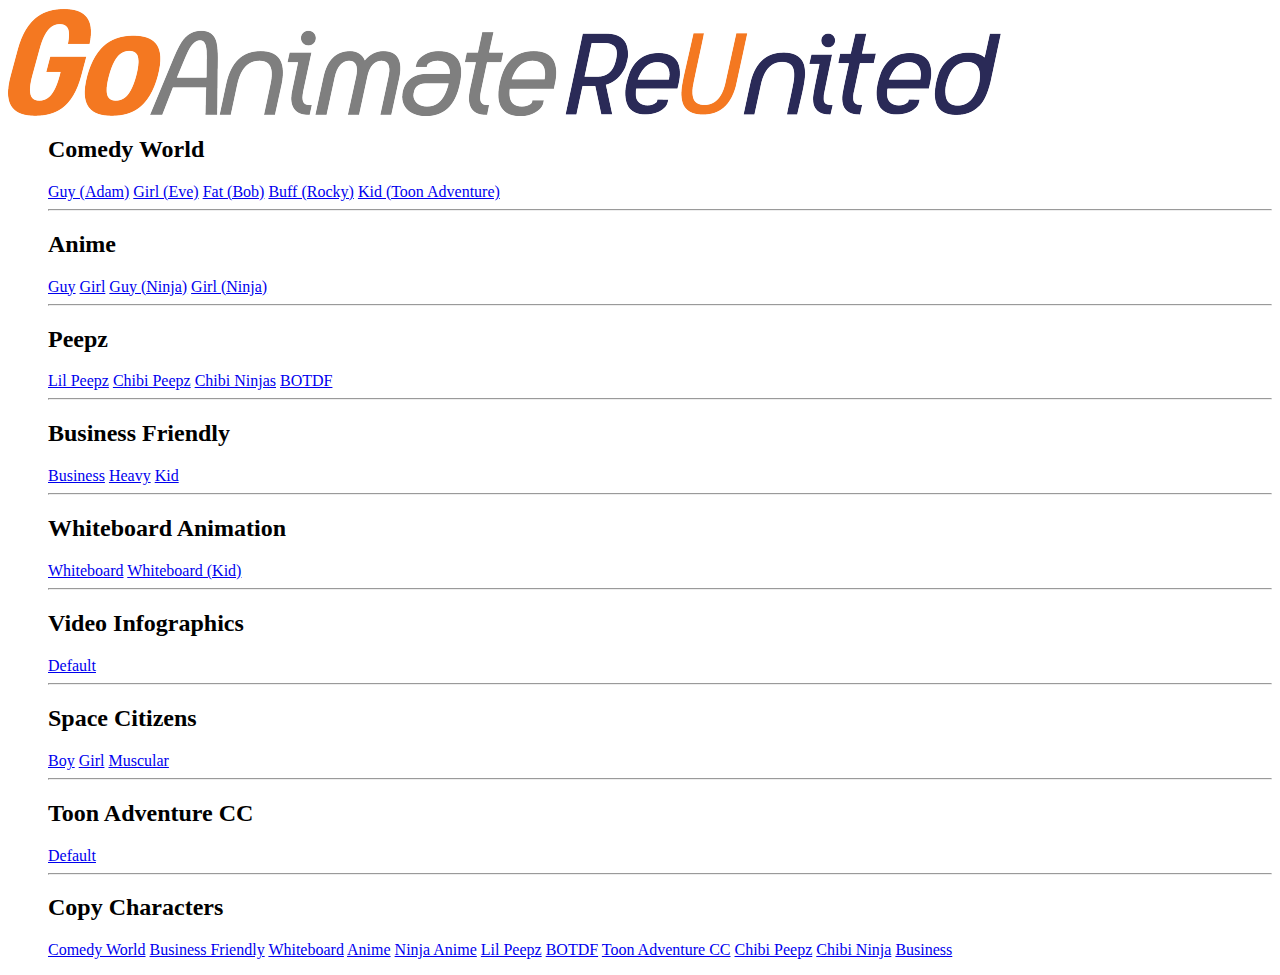
<file: char.html>
<body><div>
		<h1 style="margin:0"><img id="https://web.archive.org/web/20170701063749im_/https://d3v4eglovri8yt.cloudfront.net/static/0a1d2e66927b3065/go/img/business_video/home/logo.png" src="logo.png" alt="GoAnimate"></h1>
		<div id="headbuttons">
			
			<div id="char_dropdown" class="button_small">
				
				<menu>
					<h2>Comedy World</h2>
					<a href="https://josephcrosmanplays532.github.io/goanimate-reunited-assets/cc?themeId=family&amp;bs=adam">Guy (Adam)</a>
					<a href="https://josephcrosmanplays532.github.io/goanimate-reunited-assets/cc?themeId=family&amp;bs=eve">Girl (Eve)</a>
					<a href="https://josephcrosmanplays532.github.io/goanimate-reunited-assets/cc?themeId=family&amp;bs=bob">Fat (Bob)</a>
					<a href="https://josephcrosmanplays532.github.io/goanimate-reunited-assets/cc?themeId=family&amp;bs=rocky">Buff (Rocky)</a>
					<a href="https://josephcrosmanplays532.github.io/goanimate-reunited-assets/cc?themeId=family&amp;bs=kid">Kid (Toon Adventure)</a><hr>
					<h2>Anime</h2>
					<a href="https://josephcrosmanplays532.github.io/goanimate-reunited-assets/cc?themeId=anime&amp;bs=guy">Guy</a>
					<a href="https://josephcrosmanplays532.github.io/goanimate-reunited-assets/cc?themeId=anime&amp;bs=girl">Girl</a>
					<a href="https://josephcrosmanplays532.github.io/goanimate-reunited-assets/cc?themeId=ninjaanime&amp;bs=guy">Guy (Ninja)</a>
					<a href="https://josephcrosmanplays532.github.io/goanimate-reunited-assets/cc?themeId=ninjaanime&amp;bs=girl">Girl (Ninja)</a>
					<hr>
					<h2>Peepz</h2>
					<a href="https://josephcrosmanplays532.github.io/goanimate-reunited-assets/cc?themeId=cc2&amp;bs=default">Lil Peepz</a>
					<a href="https://josephcrosmanplays532.github.io/goanimate-reunited-assets/cc?themeId=chibi&amp;bs=default">Chibi Peepz</a>
					<a href="https://josephcrosmanplays532.github.io/goanimate-reunited-assets/cc?themeId=ninja&amp;bs=default">Chibi Ninjas</a>
					<a href="https://josephcrosmanplays532.github.io/goanimate-reunited-assets/cc?themeId=botdf&amp;bs=default">BOTDF</a><hr>
					<h2>
					Business Friendly</h2>
					<a href="https://josephcrosmanplays532.github.io/goanimate-reunited-assets/cc?themeId=business&amp;bs=default">Business</a>
						<a href="https://josephcrosmanplays532.github.io/goanimate-reunited-assets/cc?themeId=business&amp;bs=heavy">Heavy</a>
						<a href="https://josephcrosmanplays532.github.io/goanimate-reunited-assets/cc?themeId=business&amp;bs=kid">Kid</a>
						
						<hr>
						<h2>Whiteboard Animation</h2>
                                                <a href="https://josephcrosmanplays532.github.io/goanimate-reunited-assets/cc?themeId=whiteboard&amp;bs=default">Whiteboard</a>
                                                <a href="https://josephcrosmanplays532.github.io/goanimate-reunited-assets/cc?themeId=whiteboard&amp;bs=kid">Whiteboard (Kid)</a>
                                                
                                                <hr>
                                                <h2>Video Infographics</h2>
                                                <a href="https://josephcrosmanplays532.github.io/goanimate-reunited-assets/cc?themeId=infographics&amp;bs=infographics">Default</a>
                                                
                                                <hr>
                                                <h2>Space Citizens</h2>
                                                <a href="https://josephcrosmanplays532.github.io/goanimate-reunited-assets/cc?themeId=spacecitizen&amp;bs=guy">Boy</a>
                                                <a href="https://josephcrosmanplays532.github.io/goanimate-reunited-assets/cc?themeId=spacecitizen&amp;bs=girl">Girl</a>
                                                <a href="https://josephcrosmanplays532.github.io/goanimate-reunited-assets/cc?themeId=spacecitizen&amp;bs=muscular_guy">Muscular</a>

                                                <hr>
                                                <h2>Toon Adventure CC</h2>
                                                <a href="https://josephcrosmanplays532.github.io/goanimate-reunited-assets/cc?themeId=cctoonadventure&amp;bs=default">Default</a>

                                                <hr>
                                                <h2>Copy Characters</h2>
						<a href="https://josephcrosmanplays532.github.io/goanimate-reunited-assets/cc?themeId=family&amp;id=IDHERE">Comedy World</a>
						<a href="https://josephcrosmanplays532.github.io/goanimate-reunited-assets/cc?themeId=business&amp;id=IDHERE">Business Friendly</a>
						<a href="https://josephcrosmanplays532.github.io/goanimate-reunited-assets/cc?themeId=whiteboard&amp;bs=default">Whiteboard</a>
						<a href="https://josephcrosmanplays532.github.io/goanimate-reunited-assets/cc?themeId=anime&amp;id=IDHERE">Anime</a>
						<a href="https://josephcrosmanplays532.github.io/goanimate-reunited-assets/cc?themeId=ninjaanime&amp;id=IDHERE">Ninja Anime</a>
						<a href="https://josephcrosmanplays532.github.io/goanimate-reunited-assets/cc?themeId=cc2&amp;id=IDHERE">Lil Peepz</a>
						<a href="https://josephcrosmanplays532.github.io/goanimate-reunited-assets/cc?themeId=botdf&amp;id=IDHERE">BOTDF</a>
						<a href="https://josephcrosmanplays532.github.io/goanimate-reunited-assets/cc?themeId=cctoonadventure&amp;id=IDHERE">Toon Adventure CC</a>
						<a href="https://josephcrosmanplays532.github.io/goanimate-reunited-assets/cc?themeId=chibi&amp;id=IDHERE">Chibi Peepz</a>
						<a href="https://josephcrosmanplays532.github.io/goanimate-reunited-assets/cc?themeId=chibi&amp;id=IDHERE">Chibi Ninja</a>
				                <a href="https://josephcrosmanplays532.github.io/goanimate-reunited-assets/cc?themeId=business&amp;bs=default">Business</a></menu>
</div></div></div></body>
</file>
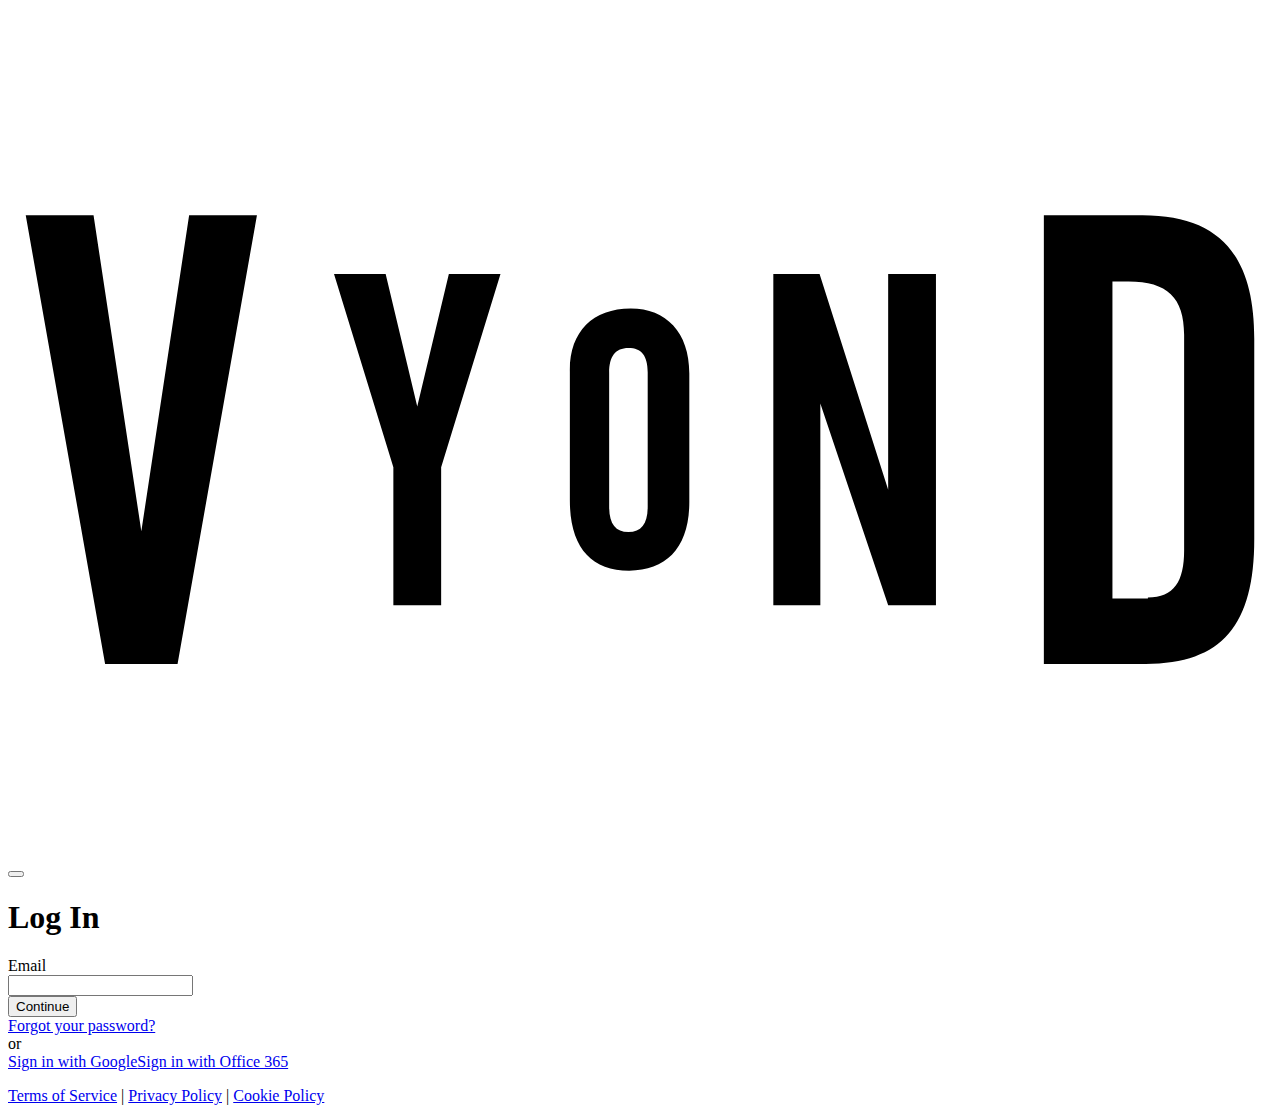
<file: login.html>
<html lang="en"><script type="text/javascript" src="https://pi.pardot.com/pd.js"></script><script type="text/javascript" async="" src="//cdn.tinypass.com/api/tinypass.min.js"></script><script type="text/javascript" async="" src="https://cdn.amplitude.com/libs/amplitude-4.1.1-min.gz.js"></script><script src="https://connect.facebook.net/signals/config/784667875001149?v=2.9.23&amp;r=stable" async=""></script><script async="" src="//connect.facebook.net/en_US/fbevents.js"></script><script type="text/javascript" async="" src="https://snap.licdn.com/li.lms-analytics/insight.min.js"></script><script type="text/javascript" async="" src="//www.googleadservices.com/pagead/conversion_async.js"></script><script type="text/javascript" async="" src="https://www.google-analytics.com/analytics.js"></script><script async="" charset="utf-8" src="//v2.zopim.com/?25HO9pVEASoXaQcS6mgnQCacFk6oEY65" type="text/javascript"></script><script async="" src="https://www.googletagmanager.com/gtm.js?id=GTM-TXV7MD"></script><script type="text/javascript" async="" src="https://ga.vyond.com/ajax/cookie_policy"></script><script type="text/javascript" class="__REQUESTLY__SCRIPT">(function(namespace) {
  window[namespace] = window[namespace] || {};
  window[namespace].responseRules = {};

  let open = XMLHttpRequest.prototype.open;
  XMLHttpRequest.prototype.open = function(method) {
    this.addEventListener('readystatechange', function() {
      if (this.readyState === 4 && window[namespace].responseRules.hasOwnProperty(this.responseURL)) {
        const responseRule = window[namespace].responseRules[this.responseURL];
        const {response, id} = responseRule;
        const responseType = this.responseType;
        let customResponse;

        customResponse = response.type === 'code' ? responseRule.evaluator({
            method,
            url: this.responseURL,
            requestHeaders: this.requestHeaders,
            requestData: this.requestData,
            responseType: this.responseType,
            response: this.response
          }) : response.value;

        Object.defineProperty(this, 'response', {
          get: function () {
            if (response.type === 'static' && responseType === 'json') {
              return JSON.parse(customResponse);
            }
            return customResponse;
          }
        });

        if (responseType === '' || responseType === 'text') {
          Object.defineProperty(this, 'responseText', {
            get: function () {
              return customResponse;
            }
          });
        }

        window.postMessage({
          from: 'requestly',
          type: 'response_rule_applied',
          id
        }, window.location.href);
      }
    }, false);
    open.apply(this, arguments);
  };

  let send = XMLHttpRequest.prototype.send;
  XMLHttpRequest.prototype.send = function(data) {
    this.requestData = data;
    send.apply(this, arguments);
  };

  let setRequestHeader = XMLHttpRequest.prototype.setRequestHeader;
  XMLHttpRequest.prototype.setRequestHeader = function(header, value) {
    this.requestHeaders = this.requestHeaders || {};
    this.requestHeaders[header] = value;
    setRequestHeader.apply(this, arguments);
  }
})('__REQUESTLY__')</script><head><meta charset="utf-8"><meta name="viewport" content="width=device-width,initial-scale=1,shrink-to-fit=no"><meta name="theme-color" content="#000000"><link rel="stylesheet" href="https://d2bm7x1jqouzel.cloudfront.net/fonts/1/sailec.css"><link href="https://d2bm7x1jqouzel.cloudfront.net/frontendPages/css/login.bfc2587b.css" rel="stylesheet"><link rel="shortcut icon" href="/static/favicon.ico"><title>Log in to Vyond</title><style data-styled-components=""></style><style type="text/css">/*---------------------------------------------------------------------------------------
    Backdrop
---------------------------------------------------------------------------------------*/

.tp-backdrop {
    display: none;
    position: fixed;
    top: 0;
    left: 0;
    right: 0;
    bottom: 0;
    background: #121214;
    z-index: 300000;
    opacity: 0;
    transition: opacity .25s linear;
}

.tp-backdrop.tp-active {
    opacity: .9;
}

/*---------------------------------------------------------------------------------------
    Modal container close button
---------------------------------------------------------------------------------------*/

.tp-modal .tp-close.tp-square {
    background: #ccc;
    border-radius: 0;
    border: 0;
    top: 0;
    right: -40px;
}

.tp-modal .tp-close {
    display: none;
    position: absolute;
    top: -20px;
    right: -20px;
    width: 40px;
    height: 40px;
    background: #fff url("data:image/svg+xml,%3Csvg width='11' height='11' fill='none' xmlns='http://www.w3.org/2000/svg'%3E%3Cpath fill-rule='evenodd' clip-rule='evenodd' d='M11 1.368L9.632 0 5.5 4.142 1.368 0 0 1.368 4.142 5.5 0 9.632 1.368 11 5.5 6.858 9.632 11 11 9.632 6.858 5.5 11 1.368z' fill='%23959595'/%3E%3C/svg%3E") center center no-repeat;
    border: none;
    box-shadow: 0 0 10px 0 rgba(28, 37, 68, 0.15);
    outline: none;
    z-index: 300100;
    border-radius: 40px;
    opacity: 0;
    cursor: pointer;
    transform: scale(.25, .25);
    -webkit-appearance: none;
    -moz-appearance: none;
    appearance: none;
}

.tp-modal .tp-close:hover,
.tp-modal .tp-close:focus {
    box-shadow: 0 0 10px 2px rgba(28, 37, 68, 0.15);
}

.tp-modal .tp-close.tp-active {
    display: block;
    opacity: 1;
    transform: scale(1, 1);
}

.tp-modal {
    z-index: 300050;
}

@media screen and (max-width: 650px) {
    .tp-modal .tp-close {
        right: 0;
    }
}


/*---------------------------------------------------------------------------------------
    Modal
---------------------------------------------------------------------------------------*/
.tp-modal .tp-iframe-wrapper.tp-curtain {
    width: 600px;
    height: 480px;
}

.tp-modal-open {
    overflow: hidden !important;
    height: 100vh;
    -webkit-overflow-scrolling: touch;
}

.tp-modal-open.tp-modal-resizing {
    -webkit-overflow-scrolling: auto;
}

/*Bug fix of firefox v57*/
.tp-modal-close {
    overflow: auto;
}

.tp-iframe-wrapper {
    position: relative;
    margin: 50px auto;
    box-shadow: 0 0 10px rgba(0, 0, 0, 0.21);
}

.tp-iframe-wrapper.no-shadow {
  box-shadow: unset;
}

.tp-modal {
    overflow-x: hidden;
    overflow-y: scroll;
    display: none;
    position: fixed;
    top: 0;
    bottom: 0;
    left: 0;
    right: 0;
    transform: translate3d(0, 0, 0);
}

.tp-modal .tp-message {
    font-family: "Graphik Web Regular", Helvetica, Arial, sans-serif;
    padding: 10px;
}

.tp-modal .tp-btn-container {
    padding-left: 10px;
    padding-bottom: 10px;
}

.tp-cxense-placeholder-modal {
    width: 100%;
    background-color: #fff;
    max-width: 912px;
    display: block;
    overflow: hidden;
    height: auto;
    opacity: 1;
}

.tp-widget-placeholder > div::after {
    display: block;
    content: "";
    clear: both;
}

.tp-btn {
    text-decoration: none;
    cursor: pointer;
    padding: 0 18px;
    line-height: 40px;
    border-collapse: separate;
    border-radius: 4px;
    text-align: center;
    vertical-align: middle;
    display: inline-block;
    color: #fff;
    border: none;
    box-shadow: inset 0 -1px 0 rgba(216, 218, 221, 0.0);
    background: #3878D8;
    background-position: bottom;
    text-shadow: none;
    font-family: "Graphik Web Regular", Helvetica, Arial, sans-serif;
    white-space: nowrap;
    outline: 0;
}

.tp-please-wait.tp-active {
    display: block;
    opacity: .9;
    transition: opacity .25s linear;
}

.tp-please-wait {
    position: absolute;
    top: 0;
    left: 0;
    background-color: #999;
    opacity: 0;
    width: 100%;
    height: 100%;
    display: none;
    text-align: center;
    color: #fff;
    font-weight: lighter;
    font-family: "Open Sans", sans-serif;
    font-size: 15px;
}

.tp-please-wait.tp-overlap {
  position: fixed;
  z-index: 300150;
}

.tp-please-wait > .tp-icon {
    width: 46px;
    height: 46px;
    background-image: url('[data-uri]');
    margin: 100px auto 20px auto;
}

.tp-please-wait > .tp-icon.tp-centered {
  margin: 0;
  position: absolute;
  top: 50%;
  left: 50%;
  transform: translate(-50%, -50%);
}

/*---------------------------------------------------------------------------------------
    Close Button
---------------------------------------------------------------------------------------*/

.tp-iframe-wrapper.no-width .tp-close,
.tp-iframe-wrapper.no-height .tp-close,
.tp-modal.no-width .tp-close,
.tp-modal.no-height .tp-close {
    display: none;
}
</style><script type="text/javascript" src="https://v2.zopim.com/w?25HO9pVEASoXaQcS6mgnQCacFk6oEY65"></script><style media="print" class="jx_ui_StyleSheet" __jx__id="___$_2" type="text/css">.zopim { display: none !important }</style><script type="text/javascript" src="https://pi.pardot.com/analytics?ver=3&amp;visitor_id=90348373&amp;visitor_id_sign=21e78b1e7dae98bfdc06094cd881235154186be570aa977755472bd55b4878865d4ae9a2b24130047f1e9f5ce0fc7589e6c549ba&amp;pi_opt_in=&amp;campaign_id=3286&amp;account_id=715453&amp;title=Log%20in%20to%20Vyond&amp;url=https%3A%2F%2Fapp.vyond.com%2Fauth%2Foauth2%2Fauthorize%3Fclient_id%3D0_frontend%26state%3Dt%253Dlogin-token%25253ArKjtaHBUPHkuI8Ir-S640fg80mlOPtm_mxYvN1wdFyOsJsrEPX88GWR0sW1OzNzCskUkpMrJlcXh5h61Am7fpg~~%26scope%3Duser_default%26redirect_uri%3Dhttps%253A%252F%252Fapp.vyond.com%252Fv2%252Flogin%252Fcallback&amp;referrer=https%3A%2F%2Fapp.vyond.com%2F"></script><script type="text/javascript" src="https://think.vyond.com/analytics?conly=true&amp;visitor_id=90348373&amp;visitor_id_sign=21e78b1e7dae98bfdc06094cd881235154186be570aa977755472bd55b4878865d4ae9a2b24130047f1e9f5ce0fc7589e6c549ba&amp;pi_opt_in=&amp;campaign_id=3286&amp;account_id=715453&amp;title=Log%20in%20to%20Vyond&amp;url=https%3A%2F%2Fapp.vyond.com%2Fauth%2Foauth2%2Fauthorize%3Fclient_id%3D0_frontend%26state%3Dt%253Dlogin-token%25253ArKjtaHBUPHkuI8Ir-S640fg80mlOPtm_mxYvN1wdFyOsJsrEPX88GWR0sW1OzNzCskUkpMrJlcXh5h61Am7fpg~~%26scope%3Duser_default%26redirect_uri%3Dhttps%253A%252F%252Fapp.vyond.com%252Fv2%252Flogin%252Fcallback&amp;referrer=https%3A%2F%2Fapp.vyond.com%2F"></script></head><body><div class="zopim" __jx__id="___$_72 ___$_72" data-test-id="ChatWidgetButton" style="margin-top: 0px; margin-right: 0px; margin-bottom: 0px; padding: 0px; border: 0px; background: transparent; overflow: hidden; position: fixed; z-index: 16000002; width: 180px; height: 30px; right: 10px; bottom: 0px; display: none;"><iframe frameborder="0" style="background-color: transparent; vertical-align: text-bottom; position: relative; width: 100%; height: 100%; min-width: 100%; min-height: 100%; max-width: 100%; max-height: 100%; margin: 0px; overflow: hidden; display: block;" src="about:blank" data-test-id="ChatWidgetButton-iframe" title="Zendesk Chat widget button"></iframe></div><div class="zopim" __jx__id="___$_4 ___$_4" data-test-id="ChatWidgetWindow" style="margin-top: 0px; margin-right: 0px; margin-bottom: 0px; padding: 0px; border: 0px; background: transparent; overflow: hidden; position: fixed; z-index: 16000001; right: 10px; bottom: 0px; border-top-left-radius: 5px; border-top-right-radius: 5px; display: none; width: 290px; height: 400px; box-shadow: rgba(0, 0, 0, 0.1) 0px 0px 3px 2px;"><iframe frameborder="0" style="background-color: transparent; vertical-align: text-bottom; position: relative; width: 100%; height: 100%; min-width: 100%; min-height: 100%; max-width: 100%; max-height: 100%; margin: 0px; overflow: hidden; display: block;" src="about:blank" data-test-id="ChatWidgetWindow-iframe" title="Zendesk Chat widget window"></iframe></div><svg xmlns="http://www.w3.org/2000/svg" xmlns:xlink="http://www.w3.org/1999/xlink" style="position: absolute; width: 0; height: 0" id="__SVG_SPRITE_NODE__"><symbol xmlns="http://www.w3.org/2000/svg" viewBox="0 0 16 16" id="ed9f22d7bce04f66eb111b354a65dcf1"><g fill-rule="nonzero"><path d="M8 0C3.59 0 0 3.589 0 8s3.589 8 8 8 8-3.589 8-8-3.589-8-8-8zm0 14.902A6.91 6.91 0 011.098 8 6.91 6.91 0 018 1.098 6.91 6.91 0 0114.902 8 6.91 6.91 0 018 14.902z"></path><path d="M8.165 7.4h-1.13c-.35 0-.635.229-.635.511 0 .283.284.512.635.512h.494v4.066c0 .282.285.511.636.511.35 0 .635-.229.635-.511V7.91c0-.282-.284-.511-.635-.511M8.2 4a1 1 0 100 2 1 1 0 000-2"></path></g></symbol><symbol xmlns="http://www.w3.org/2000/svg" viewBox="0 0 18 18" id="5dca64c385d1d0b42fa0d18ec848927e"><g fill="none" fill-rule="evenodd"><circle cx="8" cy="8" r="8" transform="translate(1 1)" stroke="#E0182D" stroke-linecap="round" stroke-linejoin="round"></circle><path d="M5.503 13a.414.414 0 01-.293-.135.409.409 0 01-.137-.29.4.4 0 01.135-.288l3.279-3.253-3.35-3.323A.41.41 0 015 5.421c0-.102.045-.2.134-.288A.407.407 0 015.424 5c.104 0 .203.046.293.135l3.357 3.33 3.207-3.182a.409.409 0 01.29-.133c.104 0 .202.046.293.135.18.18.181.401.003.578L9.652 9.052l3.122 3.096c.128.14.228.352-.005.583a.408.408 0 01-.29.134.414.414 0 01-.293-.136L9.06 9.627l-3.266 3.24a.409.409 0 01-.29.133" fill="#E12236"></path></g></symbol><symbol xmlns="http://www.w3.org/2000/svg" xmlns:xlink="http://www.w3.org/1999/xlink" viewBox="0 0 17 14" id="335027090e2c51c2004fe6e9d99c7d74"><defs><path d="M1.234 5.038H.381L.344.194h.937l-.047 4.844zm-.421.836c.309 0 .562.24.562.533 0 .285-.253.525-.563.525-.3 0-.553-.24-.553-.525 0-.293.253-.533.553-.533z" id="335027090e2c51c2004fe6e9d99c7d74_a"></path></defs><g fill="none" fill-rule="evenodd"><path d="M7.155 1.653l-5.966 9.585c-.25.417-.252.93-.004 1.349.248.418.708.679 1.208.684h11.932c.501-.005.961-.266 1.209-.684a1.312 1.312 0 00-.004-1.35L9.564 1.654A1.421 1.421 0 008.359 1c-.492 0-.949.247-1.204.653z" stroke="currentColor" stroke-linecap="round" stroke-linejoin="round"></path><g fill="currentColor" transform="matrix(-1 0 0 1 9.375 4)" fill-rule="nonzero"><use xlink:href="#335027090e2c51c2004fe6e9d99c7d74_a"></use><use xlink:href="#335027090e2c51c2004fe6e9d99c7d74_a"></use></g></g></symbol><symbol xmlns="http://www.w3.org/2000/svg" viewBox="0 0 18 18" id="acc387274e67c438b9d24f197dd8140f"><g stroke="#227D4A" fill="none" fill-rule="evenodd" stroke-linecap="round" stroke-linejoin="round"><path d="M13.6 5l-5.912 8L5 9.364"></path><circle cx="8" cy="8" r="8" transform="translate(1 1)"></circle></g></symbol><symbol xmlns="http://www.w3.org/2000/svg" viewBox="0 0 128 128" id="79fd3d790bf82774fbc63aaed02e2c38"><path fill="#686c7c" d="M122.4 114.6L71.8 64l50.6-50.6c2.2-2.2 2.1-5.7 0-7.8-1-1-2.4-1.6-3.9-1.6s-2.9.6-3.9 1.6L64 56.2 13.4 5.6C12.4 4.5 11 4 9.5 4s-2.9.5-3.9 1.6c-2.2 2.2-2.2 5.7 0 7.8L56.2 64 5.6 114.6l-.1.1c-2.1 2.2-2.1 5.7.1 7.8 1 1 2.4 1.6 3.8 1.6h.2c1.4 0 2.8-.6 3.8-1.6L64 71.9l50.6 50.6c1 1 2.4 1.6 3.9 1.6h.1c1.4 0 2.8-.6 3.8-1.6l.1-.1c2.1-2.2 2.1-5.7-.1-7.8zm-3.8 8.5z"></path></symbol><symbol xmlns="http://www.w3.org/2000/svg" viewBox="0 0 128 128" id="f788b6972a5206b42249c7b638dc297c"><path d="M63.9 87.2c-1.2 0-2.3-.5-3.3-1.5l-.2-.2c-2.1-1.9-4.2-3.9-6.3-5.8-1.1-1.1-2.2-2.1-3.3-3.1L22.3 50c-1.2-1.1-1.7-2.7-1.5-4.4.2-1.7 1.2-3.3 2.6-4.1.8-.4 1.6-.7 2.5-.7 1.6 0 3.2.7 4.6 2l29.7 27.5.1.1 3.4 3.9 26.5-24.6c.8-.7 1.5-1.5 2.3-2.3l.2-.2c2.9-2.9 6.5-6.6 9.4-6.6 1.9 0 3.6 1 4.6 2.8 1 1.7 1 3.7 0 5.3-.5.9-1.5 1.8-2.5 2.7l-.8.8-35.8 33.4c-1.1 1-2.5 1.6-3.7 1.6z"></path></symbol><symbol xmlns="http://www.w3.org/2000/svg" viewBox="0 0 20 16" id="7613b2d95cf5d629dcaeecc0ade1c994"><g fill="#474747" fill-rule="evenodd"><path d="M0 0h20v2.526H0zM0 6.737h20v2.526H0zM0 13.474h20V16H0z"></path></g></symbol><symbol xmlns="http://www.w3.org/2000/svg" viewBox="0 0 164 112" id="f33ac865ca8890cd42785c514e1a25c6"><path fill="none" d="M-18.8 5.8h201.6v100.4H-18.8z"></path><path fill="#D85E27" d="M12.6 85.1L2.3 26.9h8.8l6.2 41 6.2-41h8.8L22 85.1zM49 34.5h-6.7L50 59.6v17.9h6.2V59.6l7.7-25.1h-6.7l-4.1 17.2zM80.8 39c4.6 0 7.6 3.1 7.6 8.4v16.7c0 5.8-2.9 8.9-7.8 8.9-5 0-7.7-3.1-7.7-9.1V47.2c-.1-5.1 2.9-8.2 7.9-8.2zm2.2 8.3c0-2.2-.8-3.2-2.5-3.2S78 45.2 78 47.3v17.4c0 2.2.8 3.3 2.5 3.3s2.5-1.1 2.5-3.3V47.3zM114.2 34.5v28l-8.9-28h-6v43h6.1V51.3l8.8 26.2h6.2v-43zM134.4 26.9h12.8c10 0 14.5 5.2 14.5 16v26c0 11.1-4.1 16.2-14.1 16.2h-13.2V26.9zm13.5 49.6c3.4 0 4.7-2.1 4.7-6.1v-28c0-4.8-2.2-6.9-7.2-6.9h-2.1v41.1h4.6z"></path></symbol><symbol xmlns="http://www.w3.org/2000/svg" viewBox="0 0 20 20" id="4c1c284ca9b8896e09b20d2cc39b5044"><defs></defs><path d="M16.5 10a.5.5 0 00-.5.5v5a1.502 1.502 0 01-1.5 1.5h-10A1.502 1.502 0 013 15.5v-10A1.502 1.502 0 014.5 4h5a.5.5 0 000-1h-5A2.503 2.503 0 002 5.5v10A2.503 2.503 0 004.5 18h10a2.503 2.503 0 002.5-2.5v-5a.5.5 0 00-.5-.5z"></path><path d="M17.962 2.31A.502.502 0 0017.5 2h-4a.5.5 0 000 1h2.793l-9.146 9.146a.5.5 0 10.706.707L17 3.707V6.5a.5.5 0 001 0v-4a.499.499 0 00-.038-.19z"></path></symbol><symbol xmlns="http://www.w3.org/2000/svg" viewBox="0 0 164 112" id="1a5ebbe0e593ce6eda2cbd00ba047411"><path fill="none" d="M-18.8 5.8h201.6v100.4H-18.8z"></path><path d="M12.6 85.1L2.3 26.9h8.8l6.2 41 6.2-41h8.8L22 85.1zM49 34.5h-6.7L50 59.6v17.9h6.2V59.6l7.7-25.1h-6.7l-4.1 17.2zM80.8 39c4.6 0 7.6 3.1 7.6 8.4v16.7c0 5.8-2.9 8.9-7.8 8.9-5 0-7.7-3.1-7.7-9.1V47.2c-.1-5.1 2.9-8.2 7.9-8.2zm2.2 8.3c0-2.2-.8-3.2-2.5-3.2S78 45.2 78 47.3v17.4c0 2.2.8 3.3 2.5 3.3s2.5-1.1 2.5-3.3V47.3zM114.2 34.5v28l-8.9-28h-6v43h6.1V51.3l8.8 26.2h6.2v-43zM134.4 26.9h12.8c10 0 14.5 5.2 14.5 16v26c0 11.1-4.1 16.2-14.1 16.2h-13.2V26.9zm13.5 49.6c3.4 0 4.7-2.1 4.7-6.1v-28c0-4.8-2.2-6.9-7.2-6.9h-2.1v41.1h4.6z"></path></symbol><symbol xmlns="http://www.w3.org/2000/svg" viewBox="0 0 112 56" id="d1a29cf28cf76db2b1d6426f18059ac2"><defs></defs><path d="M18.041 44.172l-5.727-32.344h4.903l3.431 22.806 3.431-22.806h4.902l-5.726 32.344h-5.214zM38.285 16.083h-3.747l4.305 13.943v9.891h3.409v-9.891l4.305-13.943h-3.748l-2.262 9.52-2.262-9.52zM55.908 18.542c2.545 0 4.216 1.721 4.216 4.652V32.5c0 3.211-1.594 4.96-4.319 4.96-2.775 0-4.291-1.722-4.291-5.038v-9.304c0-2.827 1.618-4.575 4.394-4.575zm1.27 4.636c0-1.2-.466-1.786-1.372-1.786s-1.37.587-1.37 1.786v9.644c0 1.2.465 1.812 1.37 1.812s1.371-.612 1.371-1.811zM74.482 16.083v15.51l-4.962-15.51h-3.309v23.834h3.41V25.364l4.861 14.553h3.444V16.083h-3.444zM85.72 11.828h7.102c5.544 0 8.064 2.886 8.064 8.887v14.432c0 6.185-2.29 9.025-7.835 9.025h-7.33zm7.469 27.58c1.879 0 2.612-1.191 2.612-3.39V20.44c0-2.657-1.237-3.848-3.987-3.848H90.67v22.816z"></path></symbol><symbol xmlns="http://www.w3.org/2000/svg" viewBox="0 0 20 20" id="2677f3405e297793a0b8bfc03722de29"><defs></defs><path d="M8.081 6.411a2.595 2.595 0 011.987-.77 2.624 2.624 0 011.872.659 2.208 2.208 0 01.703 1.685 1.802 1.802 0 01-.255 1.007 7.743 7.743 0 01-1.044 1.137 3.353 3.353 0 00-.748.923 2.783 2.783 0 00-.174 1.116H9.38a3.799 3.799 0 01.2-1.35 3.58 3.58 0 01.886-1.175l.478-.463a2.03 2.03 0 00.349-.416 1.45 1.45 0 00.243-.791 1.51 1.51 0 00-.35-.996 1.425 1.425 0 00-1.158-.422 1.422 1.422 0 00-1.381.726A2.772 2.772 0 008.4 8.447H7.357a2.853 2.853 0 01.724-2.036zm1.274 6.73h1.166v1.218H9.355z"></path><path d="M10 18.5a8.5 8.5 0 118.5-8.5 8.51 8.51 0 01-8.5 8.5zm0-16a7.5 7.5 0 107.5 7.5A7.508 7.508 0 0010 2.5z"></path></symbol></svg><div id="react-root"><div class="L7GsN2FsYlNOhyCBJ_wKW"><div id="app" class="_1_sU3XH2jJt0HTpOS4ekjm"><div class="_2R3AHmgbWKW-iENAa5Mvbm"><div class="_2kBCzvLfcatFUcOLKAohCk _2e-wQw1W1wkdvseOFC2iez goqfYpH9YaCW72vz87In9 jdizY3XfV-CSF8mmBiUv0"><div class="_22exJf36DJWa7qSDTMcHw7 _3sNgcY1ENYYA389aBUUdh"><a class="_2NEu-bDNCU5k04SUW-gS40" href="https://www.vyond.com"><svg viewBox="0 0 164 112"><use xlink:href="#1a5ebbe0e593ce6eda2cbd00ba047411"></use></svg></a></div><div class="_22exJf36DJWa7qSDTMcHw7 gqjAN6MDutna1JuchL14k"></div><div class="_22exJf36DJWa7qSDTMcHw7 _1jQ57qJA74jDjrNtGekV-i"><div><button type="button" class="_7Av5nc1Hw4qS2OP7Jiw6o"><svg class="_2nMfOzKKYkszrnpdgsjXPh" viewBox="0 0 20 16"><use xlink:href="#7613b2d95cf5d629dcaeecc0ade1c994"></use></svg></button></div></div></div><div class="_2xUvExoUjUMGYi-e96COWm"><div class="_27dWTfA3NALPEZSlNXqrBU"><form novalidate=""><h1 class="u1TFY2kV7e3KHOa5oJ6c2">Log In</h1><div class="_1tbfVCcrhgpYyfejBw1Ngk"><div class="_27Xd5bI8204-QTxiOZehSE _1mNBi2TV0mlozfFT2-UDpQ _2_Ne2P-eT1iaWKpXDMkWBB"><label class="q1elancLYmomhh_jGANtR _3tQB01S67r3J_ZJ8aJ9QZ0">Email</label><div class="_1v7RUpA1-Av_eSMvA-qMYi _3hVe5Y3b7pHHI3piuFNayU"><input class="_9JlcuQh0R8qPwwrlnl32H" placeholder="" type="email" value=""></div></div><div class="Uk1HAu22V3SFqvn0VnOvH _3OogN7ILzDIPEaBzv7Y7_1 _3gD_DcmLkEY-1CFq7N7Y9E" style="height: 0px;"><div class="_3Od9v8xTKBGWvVVB-c5uwr"></div></div></div><div class="_1XXFjQTdzmH5ZgLfiqap7g _2tSrKLKRdEbbjWuComCQ4T"><button class="zEpHKQjgAwYdH6EAXfc8f _2rUAe2B40nJkmR95kuk__B tHj6bpBzoB37EZTFUOTm BQ9OwDXHRCXZZYYemoVJq _2HguXjs6usVj-19xRO_yE8" type="submit"><span class="SIVCmYSc_fG-SbpeBjA_s">Continue</span></button></div><div class="_1tbfVCcrhgpYyfejBw1Ngk"><a href="https://app.vyond.com/v2/reset-password">Forgot your password?</a><div class="Uk1HAu22V3SFqvn0VnOvH _3OogN7ILzDIPEaBzv7Y7_1 _3gD_DcmLkEY-1CFq7N7Y9E" style="height: 0px;"><div class="_3Od9v8xTKBGWvVVB-c5uwr"></div></div></div><div class="_3mfJrdCnTrI0aB_hJb4Psv _13NVcMyIq-54V55nQ3t0IB"><div class="pgs9U-0lkR3B2miscdNa2"></div><div class="_2-dweh5JIR6RhwF3ALhmhB">or</div><div class="pgs9U-0lkR3B2miscdNa2"></div></div><div class="_2gMYnItzhNwq24m-RENqrz"><a class="_1u_ITmTuKyIRkyVBbR4nxw" href="https://accounts.google.com/o/oauth2/v2/auth?scope=email%20profile&amp;client_id=110287934765-opbhl4hjfflqs3377h50a4fhj1otgouq.apps.googleusercontent.com&amp;redirect_uri=https%3A%2F%2Fapp.vyond.com%2Fauth%2Foauth2%2Fcallbacks%2Fgoogle&amp;response_type=code&amp;state=response_type%3Dcode%26client_id%3D0_frontend%26redirect_uri%3Dhttps%253A%252F%252Fapp.vyond.com%252Fv2%252Flogin%252Fcallback%26scope%3Duser_default%26state%3Dt%253Dlogin-token%25253ArKjtaHBUPHkuI8Ir-S640fg80mlOPtm_mxYvN1wdFyOsJsrEPX88GWR0sW1OzNzCskUkpMrJlcXh5h61Am7fpg~~&amp;prompt=select_account"><span>Sign in with Google</span></a><a class="H6J8NMjjO9mzHrBtEZK-U" href="https://login.microsoftonline.com/common/oauth2/v2.0/authorize?scope=https%3A%2F%2Fgraph.microsoft.com%2FUser.Read&amp;client_id=6f951eb4-c3dd-48f4-80bc-baae37790a59&amp;redirect_uri=https%3A%2F%2Fapp.vyond.com%2Fauth%2Foauth2%2Fcallbacks%2Fmicrosoft&amp;response_type=code&amp;state=response_type%3Dcode%26client_id%3D0_frontend%26redirect_uri%3Dhttps%253A%252F%252Fapp.vyond.com%252Fv2%252Flogin%252Fcallback%26scope%3Duser_default%26state%3Dt%253Dlogin-token%25253ArKjtaHBUPHkuI8Ir-S640fg80mlOPtm_mxYvN1wdFyOsJsrEPX88GWR0sW1OzNzCskUkpMrJlcXh5h61Am7fpg~~"><span>Sign in with Office 365</span></a></div></form></div></div><div class="_2g6y7XjGo6yQif_itee5Qv _3a2_dVR4f_zbmzyAiBU15Q xb3SzE4KB6mBM4nZUESTI"><span class="_1ZdaxKq83Xy9StuxIy76Fg"><a href="https://www.vyond.com/terms/">Terms of Service</a>&nbsp;|&nbsp;<a href="https://www.vyond.com/privacy">Privacy Policy</a>&nbsp;|&nbsp;<a href="https://www.vyond.com/cookies">Cookie Policy</a></span></div></div></div></div></div><script type="text/javascript">window.__VY__PARAMS__="[base64]/[base64]"</script><script type="text/javascript" src="https://d2bm7x1jqouzel.cloudfront.net/frontendPages/js/login.33ce953a.js" async=""></script><script type="text/javascript" src="https://d2bm7x1jqouzel.cloudfront.net/frontendPages/js/react-lib.c398fe66.chunk.js" async=""></script><script type="text/javascript" src="https://d2bm7x1jqouzel.cloudfront.net/frontendPages/js/ui-old.214d5866.chunk.js" async=""></script><script type="text/javascript">!function(e,t,c,n){e[n]=e[n]||[];var a=t.getElementsByTagName(c)[0],r=t.createElement(c);r.type="text/javascript",r.async=!0,r.src="https://ga.vyond.com/ajax/cookie_policy",a.parentNode.insertBefore(r,a)}(window,document,"script","_vyccq")</script><script type="text/javascript">!function(e,t,a,n,g){e[n]=e[n]||[],e[n].push({"gtm.start":(new Date).getTime(),event:"gtm.js"});var m=t.getElementsByTagName(a)[0],r=t.createElement(a);r.async=!0,r.src="https://www.googletagmanager.com/gtm.js?id=GTM-TXV7MD",m.parentNode.insertBefore(r,m)}(window,document,"script","dataLayer")</script><script type="text/javascript" id="">var _vyccq=window._vyccq||[];</script>
<script type="text/javascript" id="" src="https://ga.vyond.com/ajax/cookie_policy"></script>
<script type="text/javascript" id="">!function(b,e,f,g,a,c,d){b.fbq||(a=b.fbq=function(){a.callMethod?a.callMethod.apply(a,arguments):a.queue.push(arguments)},b._fbq||(b._fbq=a),a.push=a,a.loaded=!0,a.version="2.0",a.queue=[],c=e.createElement(f),c.async=!0,c.src=g,d=e.getElementsByTagName(f)[0],d.parentNode.insertBefore(c,d))}(window,document,"script","//connect.facebook.net/en_US/fbevents.js");fbq("init","784667875001149");fbq("track","PageView");</script>
<noscript><img height="1" width="1" style="display:none" src="https://www.facebook.com/tr?id=784667875001149&amp;ev=PageView&amp;noscript=1"></noscript>
<script type="text/javascript" id="">(function(){function b(a,b,d){document.cookie=a+"\x3d"+escape(b)+"; path\x3d/; max-age\x3d"+d+";"}function g(a){return(a=document.cookie.match("(^|;) ?"+a+"\x3d([^;]*)(;|$)"))?unescape(a[2]):null}var c=5,h=900;window.addEventListener("load",function(){var a=document.referrer,c=g("gasessid");""===a&&(a=g("lasturl"));if((""===a||null===c)&&"undefined"!==typeof ga){a=new Date;try{var d=ga.getAll();a=new Date;var e=d[0].get("clientId");var f=e+"."+a.getTime();ga("set","dimension1",e);ga("set","dimension2",
f);dataLayer.push({GAClientId:e,GASessionId:f});b("gasessid",f,h)}catch(k){}}});window.addEventListener("beforeunload",function(){b("lasturl",window.location.href,c)});window.addEventListener("unload",function(){b("lasturl",window.location.href,c)})})();</script><script type="text/javascript" id="">(function(f,b){function k(a,g){a.prototype[g]=function(){this._q.push([g].concat(Array.prototype.slice.call(arguments,0)));return this}}function l(a){function g(m){a[m]=function(){a._q.push([m].concat(Array.prototype.slice.call(arguments,0)))}}for(var h=0;h<n.length;h++)g(n[h])}var d=f.amplitude||{_q:[],_iq:{}},c=b.createElement("script");c.type="text/javascript";c.async=!0;c.src="https://cdn.amplitude.com/libs/amplitude-4.1.1-min.gz.js";c.onload=function(){f.amplitude.runQueuedFunctions?f.amplitude.runQueuedFunctions():
console.log("[Amplitude] Error: could not load SDK")};b=b.getElementsByTagName("script")[0];b.parentNode.insertBefore(c,b);c=function(){this._q=[];return this};b="add append clearAll prepend set setOnce unset".split(" ");for(var e=0;e<b.length;e++)k(c,b[e]);d.Identify=c;c=function(){this._q=[];return this};b=["setProductId","setQuantity","setPrice","setRevenueType","setEventProperties"];for(e=0;e<b.length;e++)k(c,b[e]);d.Revenue=c;var n="init logEvent logRevenue setUserId setUserProperties setOptOut setVersionName setDomain setDeviceId setGlobalUserProperties identify clearUserProperties setGroup logRevenueV2 regenerateDeviceId logEventWithTimestamp logEventWithGroups setSessionId".split(" ");
l(d);d.getInstance=function(a){a=(a&&0!==a.length?a:"$default_instance").toLowerCase();d._iq.hasOwnProperty(a)||(d._iq[a]={_q:[]},l(d._iq[a]));return d._iq[a]};f.amplitude=d})(window,document);
amplitude.getInstance().init(google_tag_manager["GTM-TXV7MD"].macro(5),google_tag_manager["GTM-TXV7MD"].macro(6),{apiEndpoint:"api2.amplitude.com",includeUtm:!0,includeReferrer:!0},function(){1==google_tag_manager["GTM-TXV7MD"].macro(7)&&amplitude.getInstance("VideoAsUnit").init(google_tag_manager["GTM-TXV7MD"].macro(8),null,{apiEndpoint:"api2.amplitude.com",deviceId:amplitude.getInstance().options.deviceId});window.dispatchEvent(new Event("amplitude_loaded"))});</script><script type="text/javascript" id="">amplitude.getInstance().logEvent("Page view",{page_url:window.location.toString(),referral:document.referrer});</script><script type="text/javascript" id="">piAId="715453";piCId="3286";piHostname="pi.pardot.com";(function(){function a(){var b=document.createElement("script");b.type="text/javascript";b.src=("https:"==document.location.protocol?"https://pi":"http://cdn")+".pardot.com/pd.js";var a=document.getElementsByTagName("script")[0];a.parentNode.insertBefore(b,a)}window.attachEvent?window.attachEvent("onload",a):window.addEventListener("load",a,!1)})();</script><script type="text/javascript" id="">tp=window.tp||[];tp.push(["setAid",google_tag_manager["GTM-TXV7MD"].macro(9)]);tp.push(["setSandbox",1!=google_tag_manager["GTM-TXV7MD"].macro(10)]);tp.push(["setUseTinypassAccounts",!1]);tp.push(["setUsePianoIdUserProvider",!1]);tp.push(["setUsePianoIdLiteUserProvider",!0]);tp.push(["setExternalJWT",google_tag_manager["GTM-TXV7MD"].macro(11)]);tp.push(["init",function(){tp.experience.init()}]);
(function(a){var b=document.createElement("script");b.type="text/javascript";b.async=!0;b.src=a;a=document.getElementsByTagName("script")[0];a.parentNode.insertBefore(b,a)})("//cdn.tinypass.com/api/tinypass.min.js");</script><style id="wistia_18_style" type="text/css" class="wistia_injected_style">
@font-face {
font-family: 'WistiaPlayerOverpassNumbers';
src: url([data-uri]);
}
</style></body><script src="https://googleads.g.doubleclick.net/pagead/viewthroughconversion/956549168/?random=1597871175500&amp;cv=9&amp;fst=1597871175500&amp;num=1&amp;guid=ON&amp;resp=GooglemKTybQhCsO&amp;eid=376635470&amp;u_h=768&amp;u_w=1366&amp;u_ah=728&amp;u_aw=1366&amp;u_cd=24&amp;u_his=3&amp;u_tz=-240&amp;u_java=false&amp;u_nplug=3&amp;u_nmime=4&amp;gtm=2wg871&amp;sendb=1&amp;ig=1&amp;frm=0&amp;url=https%3A%2F%2Fapp.vyond.com%2Fauth%2Foauth2%2Fauthorize%3Fclient_id%3D0_frontend%26state%3Dt%253Dlogin-token%25253ArKjtaHBUPHkuI8Ir-S640fg80mlOPtm_mxYvN1wdFyOsJsrEPX88GWR0sW1OzNzCskUkpMrJlcXh5h61Am7fpg~~%26scope%3Duser_default%26redirect_uri%3Dhttps%253A%252F%252Fapp.vyond.com%252Fv2%252Flogin%252Fcallback&amp;ref=https%3A%2F%2Fapp.vyond.com%2F&amp;tiba=Log%20in%20to%20Vyond&amp;hn=www.googleadservices.com&amp;async=1&amp;rfmt=3&amp;fmt=4"></script></html>
</file>
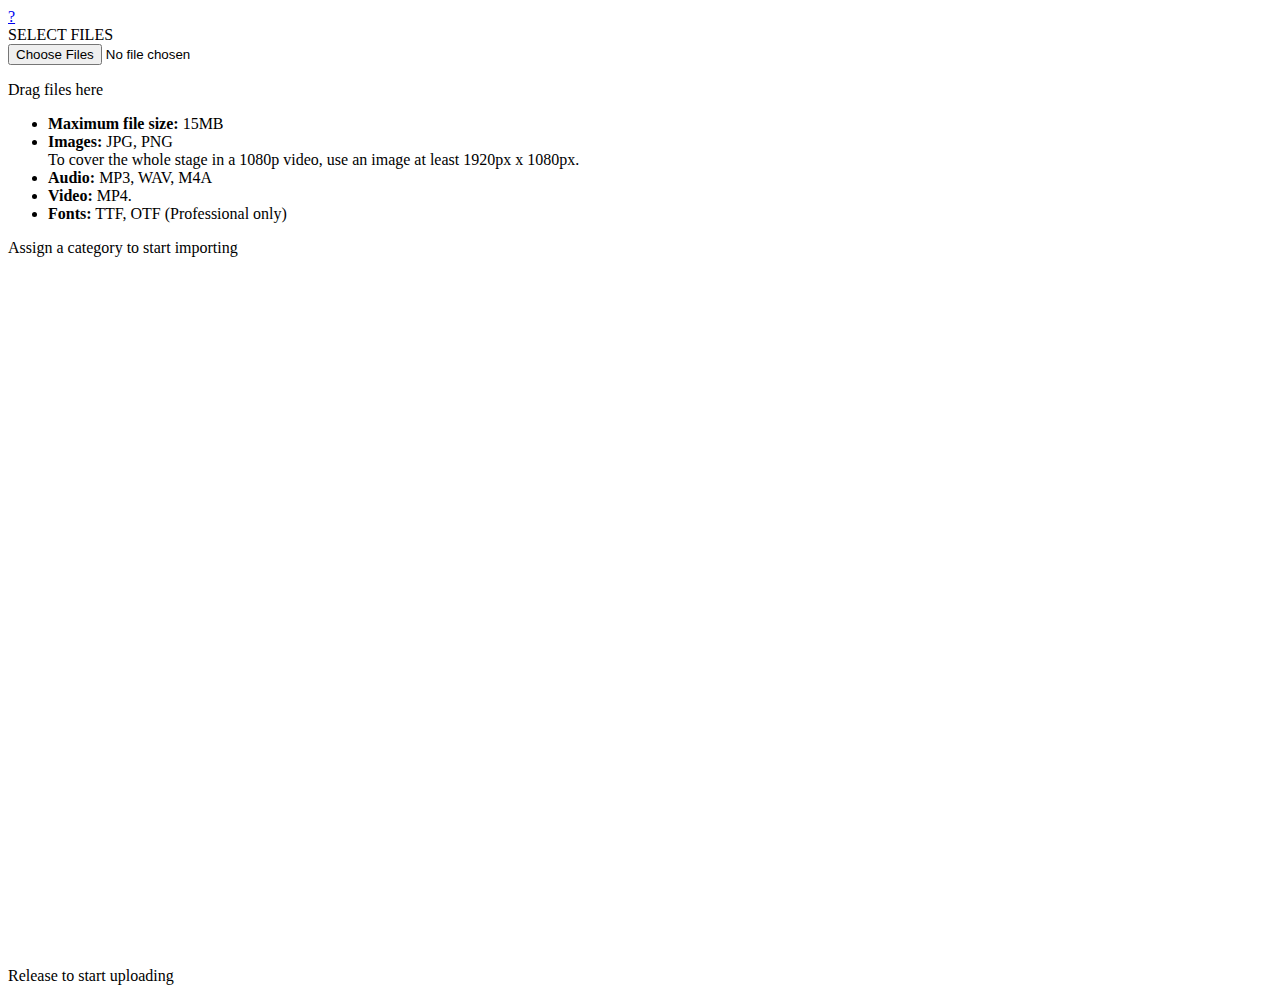
<file: static/old-goanimate/ad44370a650793d9/go/js/uploader.html>
<html><head><link href="https://d3v4eglovri8yt.cloudfront.net/static/55910a7cd204c37c/go/css/importer.css.gz.css" rel="stylesheet" type="text/css"> 
</head> <body>
    <script id="importer-select-prop-tmpl" type="text/x-jquery-tmpl">
<div class="dropdown">
<a class="import-as-btn dropdown-toggle" data-toggle="dropdown" href="#">Import as <span class="caret"></span></a>
<ul class="dropdown-menu" role="menu" aria-labelledby="dropdownMenu">
    <li><a tabindex="-1" href="#" data-subtype="prop">Prop</a></li>
    <li><a tabindex="-1" href="#" data-subtype="bg">Backdrop</a></li>
</ul>
</div>
</script><div class="ga-importer show">
    <div class="ga-importer-header">
        <form class="ga-importer-base-form" action="/ajax/saveUserProp" method="post">
            <a class="ga-importer-collapse" href="#" title="Collapse" onclick="hideImporter(); return false;">?</a>

            <div class="fileinputs">
                <div class="importer-button file-trigger">SELECT FILES</div>
                <input class="ga-importer-file-input" type="file" name="file" multiple="">
            </div>

            <span class="hints">
                <i class="glyph-pro glyph-circle-question_mark"></i>
                <div class="tooltip in" style="display:none;">
                    <div class="tooltip-arrow"></div>
                    <div class="tooltip-inner">
                        <ul>
                            <li>Maximum file size: 15MB</li>
                            <li>Images: JPG, PNG<br>To cover the whole stage in a 1080p video, use an image at least 1920px x 1080px.</li>
                            <li>Audio: MP3, WAV, M4A</li>
                            <li>Video: MP4.</li>
                            <li>Fonts: TTF, OTF (Professional only)</li>
                        </ul>
                    </div>
                </div>
            </span>

            <input type="hidden" name="subtype" value="">
        </form>
    </div>
    <div class="ga-importer-content" style="height: 886px;">
        <div class="ga-importer-start">
            <div class="ga-importer-start-draghere">Drag files here</div>

            <div class="ga-importer-instruction general">
                <ul>
                    <li><strong>Maximum file size:</strong> 15MB</li>
                    <li><strong>Images:</strong> JPG, PNG<br>To cover the whole stage in a 1080p video, use an image at least 1920px x 1080px.</li>
                    <li><strong>Audio:</strong> MP3, WAV, M4A</li>
                    <li><strong>Video:</strong> MP4.</li>
                    <li><strong>Fonts:</strong> TTF, OTF (Professional only)</li>
                </ul>
            </div>
        </div>
        <div class="ga-importer-results" style="display: none;">
            <div class="ga-importer-notice clearfix">
                <div class="ga-importer-notice-count">
                    Files added. <a class="open-your-library">View Library</a>
                </div>
            </div>
            <ul class="ga-importer-files"></ul>
        </div>
        <div class="ga-importer-queue-message">
            Assign a category to start importing
            <span class="hints pull-right">
                <i class="i-help"></i>
                <div class="tooltip in" style="display:none;">
                    <div class="tooltip-arrow"></div>
                    <div class="tooltip-inner">
                        <p>Imported files are categorized to simplify browsing.</p>
                        <p>Use the "IMPORT AS" drop down to see the available categories based on the format of the file you import.</p>
                    </div>
                </div>
            </span>
        </div>
        <ul class="ga-importer-queue"></ul>
    </div>
    <div class="ga-import-dnd-hint">
        Release to start uploading    </div>
</div></body></html>
</file>
